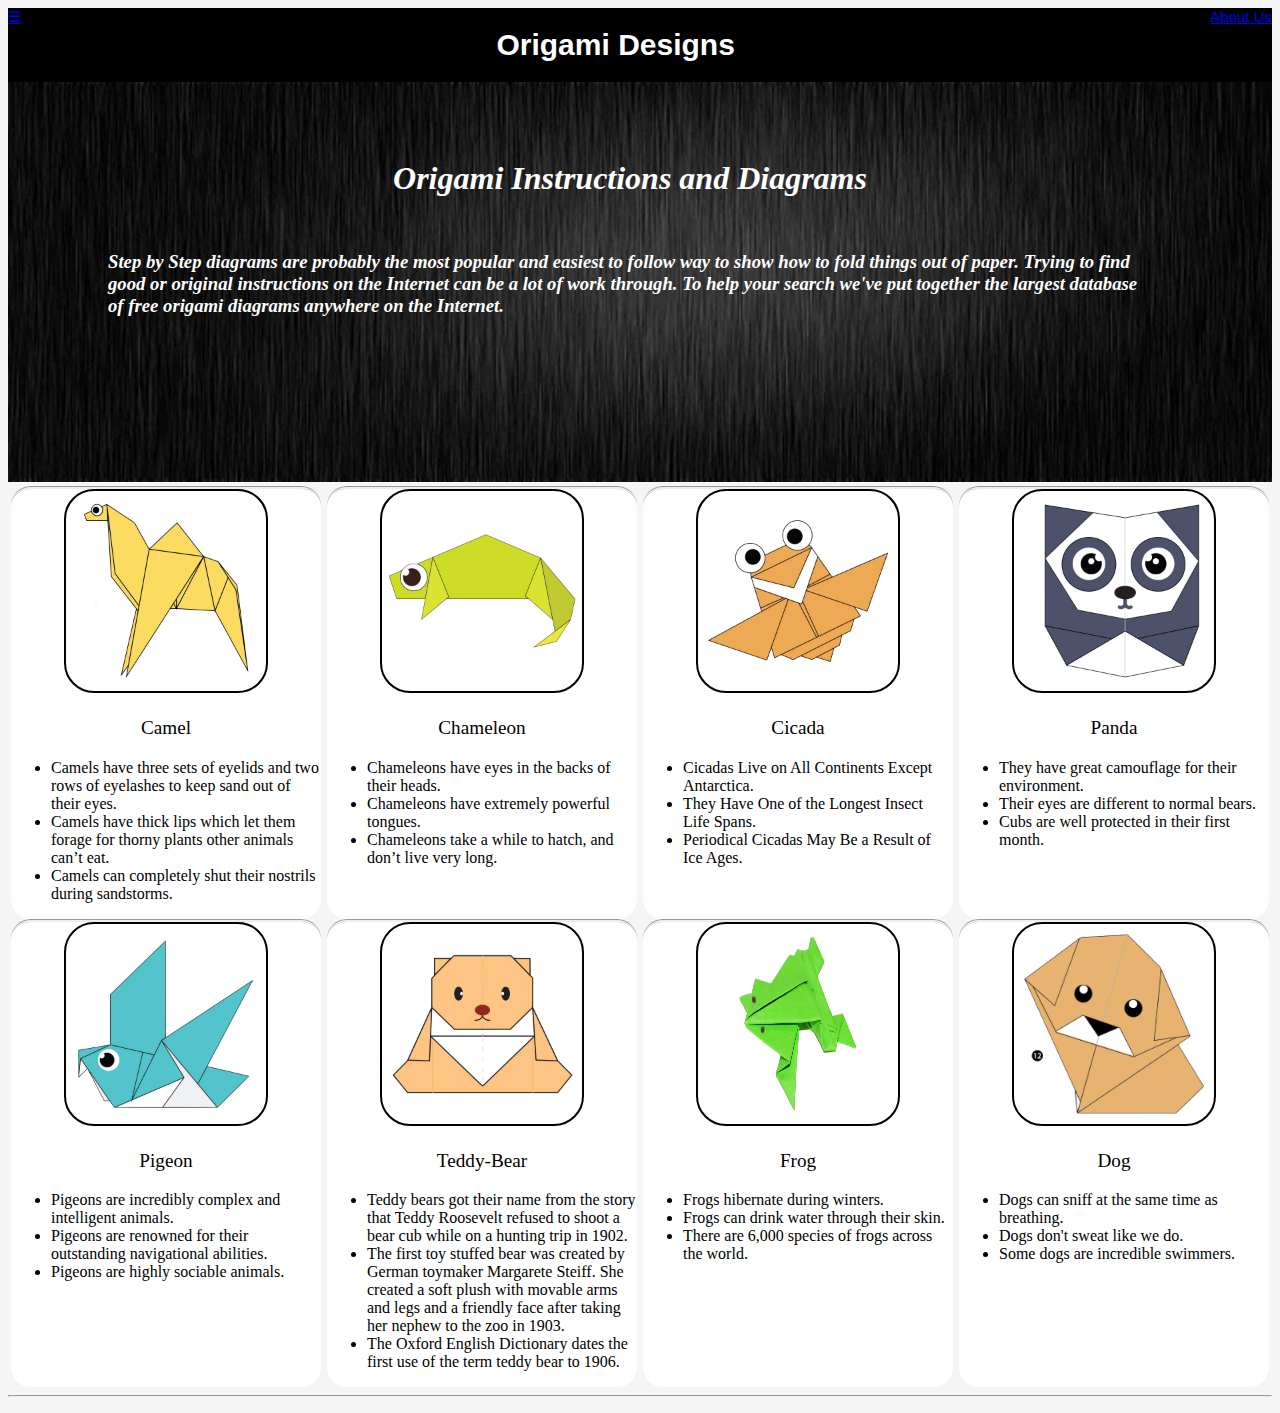
<file: index.html>
<!DOCTYPE html>
<html lang="en">
 <head>
    <title>Origami Designs</title>
    <link rel="stylesheet" type="text/css" href="style.css">
 </head>

 <body>
    <div class="header">
     <div class="menu">  
     <div><a href = "#">&#9776;</a></div>
     <div><h1>Origami Designs</h1></div>
     <div><a href="about.html"> About Us</a></div>
    </div>
    </div>
    
    <div class="bodyimg">
      <img src="images/main2.jpg" alt="Norway" height="400px" width="100%">
      <div class="text-block">
         <center>
      <p><b><h1>
         Origami Instructions and Diagrams
      </p></b></h1></center>
      <h3><br>
         Step by Step diagrams are probably the most popular and easiest to follow way to show how to fold things out of paper.
         Trying to find good or original instructions on the Internet can be a lot of work through. To help your search we've put 
         together the largest database of free origami diagrams anywhere on the Internet.     
      </h3>
   </div>
    </div>

     
     <div class="grid">
        <div class="origami">
         <center>
     <a href ="http://origami.me/camel/"  target="_blank"> 
     <img  src="images/camel.png"  width=200 height=200></a>
     <big><p> Camel</p></big>
         </center>
     <ul>
        <li> Camels have three sets of eyelids and two rows of eyelashes to keep sand out of their eyes.</li>
        <li> Camels have thick lips which let them forage for thorny plants other animals can’t eat.</li>
        <li> Camels can completely shut their nostrils during sandstorms.</li>
     </ul>
     </div>
     
     <div class="origami">
      <center>
     <a href ="http://origami.me/chameleon/"  target="_blank">   
     <img src="images/chameleon.png"  width=200 height=200></a>
     <big><p> Chameleon</p></big>
     </center>
     <ul>
        <li> Chameleons have eyes in the backs of their heads.</li>
        <li> Chameleons have extremely powerful tongues.</li>
        <li> Chameleons take a while to hatch, and don’t live very long.</li>
     </ul>
     </div>

     <div class="origami">
        <center>
     <a href ="http://origami.me/flying-cicada/"  target="_blank">   
     <img src="images/cicada.png"  width=200 height=200></a>
     <big><p> Cicada</p></big>
     </center>
     <ul>
        <li> Cicadas Live on All Continents Except Antarctica.</li>
        <li> They Have One of the Longest Insect Life Spans.</li>
        <li> Periodical Cicadas May Be a Result of Ice Ages.</li>
     </ul>
     </div>
      
     <div class="origami">
       <center>
     <a href ="http://origami.me/panda/"  target="_blank">   
     <img src="images/panda.png"  width=200 height=200></a>
     <big><p> Panda</p></big>
   </center>
   <ul>
      <li> They have great camouflage for their environment.</li>
      <li> Their eyes are different to normal bears.</li>
      <li> Cubs are well protected in their first month.</li>
   </ul>
   </div>
    
   <div class="origami">
      <center>
   <a href ="http://origami.me/pigeon/"  target="_blank">   
   <img src="images/pigeon.png"  width=200 height=200></a>
   <big><p> Pigeon</p></big>
   </center>
   <ul>
      <li> Pigeons are incredibly complex and intelligent animals.</li>
      <li> Pigeons are renowned for their outstanding navigational abilities.</li>
      <li> Pigeons are highly sociable animals.</li>
   </ul>
   </div>
    
   <div class="origami">
      <center>
   <a href ="http://origami.me/teddy-bear/"  target="_blank">   
   <img src="images/teddy.png"  width=200 height=200></a>
   <big><p> Teddy-Bear</p></big>
   </center>
   <ul>
      <li> Teddy bears got their name from the story that Teddy Roosevelt refused to shoot a bear cub while on a hunting trip in 1902. </li>
      <li> The first toy stuffed bear was created by German toymaker Margarete Steiff. She created a soft plush with movable arms and legs and a friendly face after taking her nephew to the zoo in 1903.</li>
      <li> The Oxford English Dictionary dates the first use of the term teddy bear to 1906. </li>
   </ul>
   </div>
   
   <div class="origami">
      <center>
   <a href ="https://origami.me/jumping-frog/"  target="_blank">   
   <img src="images/frog.png"  width=200 height=200></a>
   <big><p> Frog</p></big>
   </center>
   <ul>
      <li> Frogs hibernate during winters. </li>
      <li> Frogs can drink water through their skin.</li>
      <li> There are 6,000 species of frogs across the world. </li>
   </ul>
   </div>

   <div class="origami">
      <center>
   <a href ="https://www.wikihow.com/Make-an-Origami-Dog"  target="_blank">   
   <img src="images/dog.png"  width=200 height=200></a>
   <big><p> Dog</p></big>
   </center>
   <ul>
      <li> Dogs can sniff at the same time as breathing. </li>
      <li> Dogs don't sweat like we do. </li>
      <li> Some dogs are incredible swimmers. </li>
   </ul>
   </div>

   <hr width =1330px >

   </div>  


 </body>
</html>
</file>
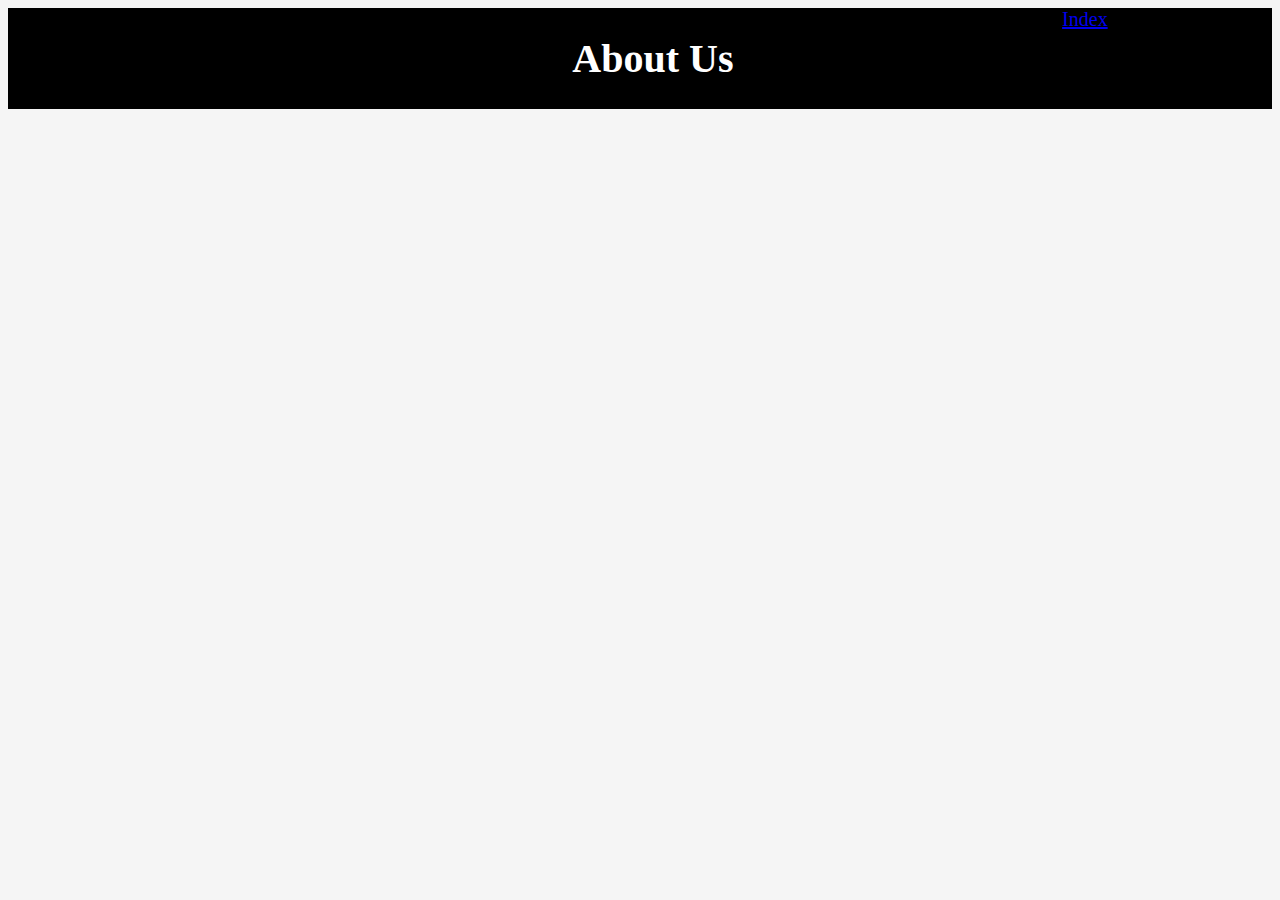
<file: about.html>
<!DOCTYPE html>
<html>
 <head>
   <title>About Us</title>
   <link rel="stylesheet" href="style.css">
 </head>

 <body>
   <div class="extra">
   <h1>About Us</h1>
   <a href="index.html"> Index</a>
  </div>

 </body>
</html>
</file>
<file: style.css>
.grid img{
    border: 2px solid black;
    border-radius: 30px;
 }

 .grid{
     display: flex;
     flex-wrap : wrap ;
     justify-content: space-around;
 }

 .origami{
    border-radius: 20px;
    border-top-style:groove;
    background-color : white;

    width: 310px;
    font-family: fantasy;
 }

 .menu{
    display: flex;
    justify-content: space-between;
    background-color: black;
    font-size: 15px;
    font-family: sans-serif;
    font-weight: 400;
    color: white;
 }

 body{
   background-color: whitesmoke;    
 }

 .bodyimg {
    position: relative;
  }
  
  .text-block {
    position:absolute;
    font-style:oblique;
    font-family:serif;
    bottom: 150px;
    right: 20px;
    color: white;
    padding-left: 100px;
    padding-right: 100px;
  }

  .extra{
    padding-left: 400px;
    display: flex;
    justify-content: space-around;
    background-color: black;
    font-size: 20px;
    color: white;
  }
</file>
